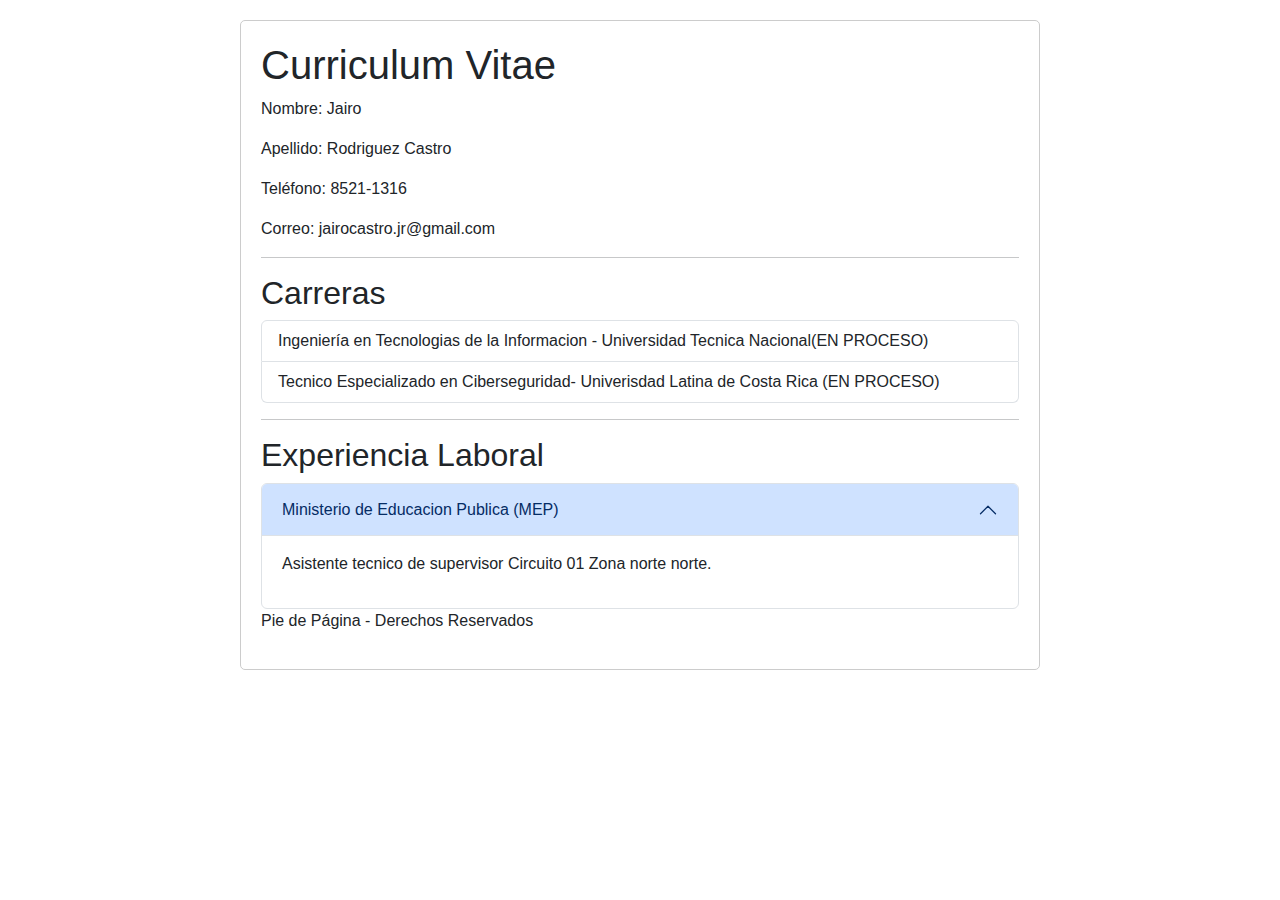
<file: Workshop 1/index.html>
<!DOCTYPE html>
<html lang="es">

<head>
    <meta charset="UTF-8">
    <meta name="viewport" content="width=device-width, initial-scale=1.0">
    <title>Curriculum Vitae 2024</title>
    <link href="https://stackpath.bootstrapcdn.com/bootstrap/5.0.2/css/bootstrap.min.css" rel="stylesheet">
    <style>
        body {
            font-family: Arial, sans-serif;
            margin: 0;
            padding: 0;
        }

        .container {
            max-width: 800px;
            margin: 20px auto;
            padding: 20px;
            border: 1px solid #ccc;
            border-radius: 5px;
        }
    </style>
</head>

<body>
    <div class="container">
        <header>
            <h1>Curriculum Vitae</h1>
            <p>Nombre: Jairo </p>
            <p>Apellido: Rodriguez Castro</p>
            <p>Teléfono: 8521-1316</p>
            <p>Correo: jairocastro.jr@gmail.com</p>
        </header>
        <hr>
        <main>
            <section>
                <h2>Carreras</h2>
                <ul class="list-group">
                    <li class="list-group-item">Ingeniería en Tecnologias de la Informacion - Universidad Tecnica
                        Nacional(EN
                        PROCESO)</li>
                    <li class="list-group-item">Tecnico Especializado en Ciberseguridad- Univerisdad Latina de Costa
                        Rica
                        (EN PROCESO)</li>
                </ul>
            </section>
            <hr>
            <section>
                <h2>Experiencia Laboral</h2>
                <div class="accordion" id="experienceAccordion">
                    <div class="accordion-item">
                        <h2 class="accordion-header" id="headingOne">
                            <button class="accordion-button" type="button" data-bs-toggle="collapse"
                                data-bs-target="#collapseOne" aria-expanded="true" aria-controls="collapseOne">
                                Ministerio de Educacion Publica (MEP)
                            </button>
                        </h2>
                        <div id="collapseOne" class="accordion-collapse collapse show" aria-labelledby="headingOne"
                            data-bs-parent="#experienceAccordion">
                            <div class="accordion-body">
                                <p>Asistente tecnico de supervisor Circuito 01 Zona norte norte.</p>
                            </div>
                        </div>
                    </div>
                </div>
            </section>
        </main>
        <footer>
            <p>Pie de Página - Derechos Reservados</p>
        </footer>
    </div>
    <script src="https://cdnjs.cloudflare.com/ajax/libs/jquery/3.6.0/jquery.min.js"></script>
    <script src="https://stackpath.bootstrapcdn.com/bootstrap/5.0.2/js/bootstrap.bundle.min.js"></script>
</body>

</html>
</file>
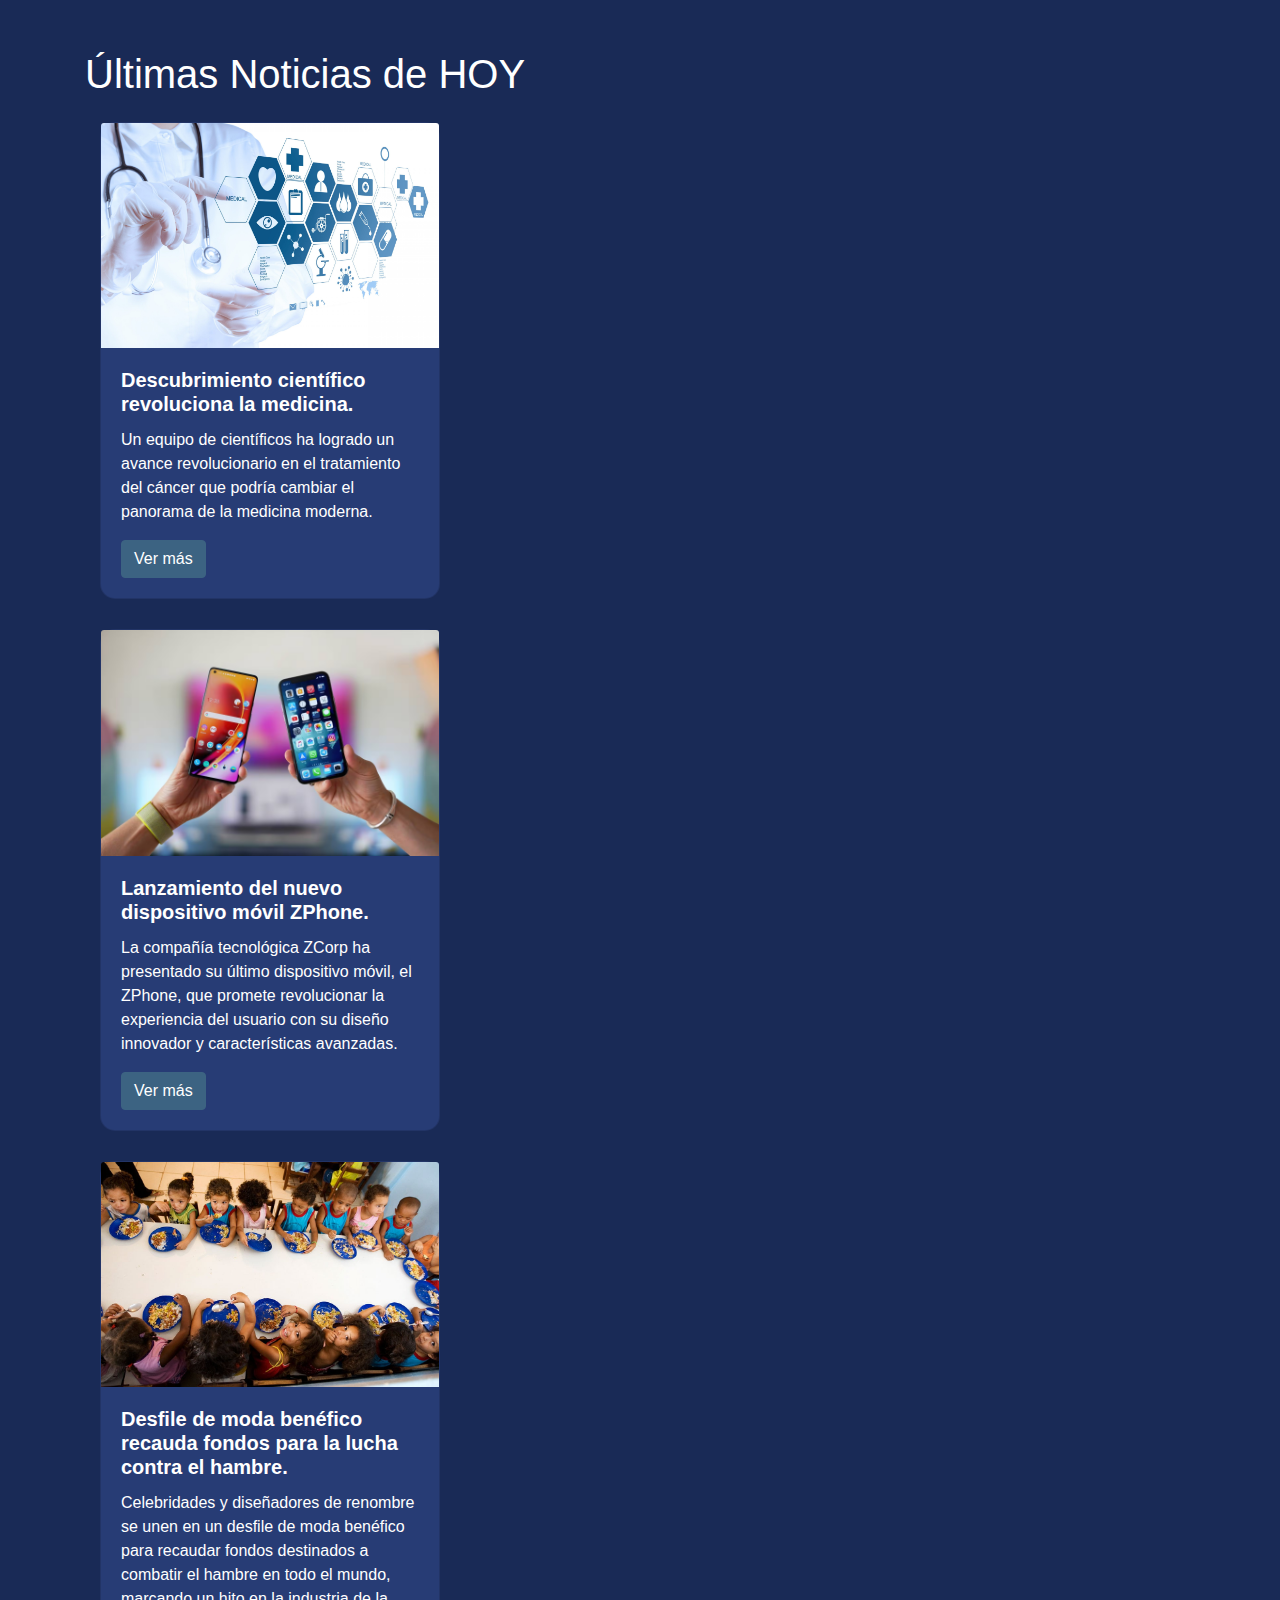
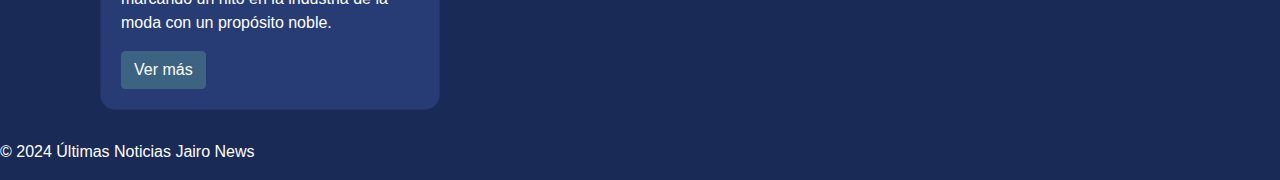
<file: Workshop 2/index.html>
<!DOCTYPE html>
<html lang="es">
  <head>
    <meta charset="UTF-8" />
    <meta name="viewport" content="width=device-width, initial-scale=1.0" />
    <title>Jairo New's</title>
    <link
      href="https://stackpath.bootstrapcdn.com/bootstrap/4.5.2/css/bootstrap.min.css"
      rel="stylesheet"
    />
    <link rel="stylesheet" href="styles.css" />
  </head>

  <body>
    <div class="container">
      <h1 class="mt-5">Últimas Noticias de HOY</h1>
      <div class="r ow mt-4">
        <div class="col-md-4">
          <div class="card">
            <img
              src="medicina.jpg"
              class="card-img-top"
              alt="Imagen Noticia 1"
            />
            <div class="card-body">
              <h5 class="card-title">
                Descubrimiento científico revoluciona la medicina.
              </h5>
              <p class="card-text">
                Un equipo de científicos ha logrado un avance revolucionario en
                el tratamiento del cáncer que podría cambiar el panorama de la
                medicina moderna.
              </p>
              <a href="noticia1.html" class="btn btn-primary">Ver más</a>
            </div>
          </div>
        </div>
        <div class="col-md-4">
          <div class="card">
            <img
              src="celular.jpg"
              class="card-img-top"
              alt="Imagen Noticia 2"
            />
            <div class="card-body">
              <h5 class="card-title">
                Lanzamiento del nuevo dispositivo móvil ZPhone.
              </h5>
              <p class="card-text">
                La compañía tecnológica ZCorp ha presentado su último
                dispositivo móvil, el ZPhone, que promete revolucionar la
                experiencia del usuario con su diseño innovador y
                características avanzadas.
              </p>
              <a href="noticia2.html" class="btn btn-primary">Ver más</a>
            </div>
          </div>
        </div>
        <div class="col-md-4">
          <div class="card">
            <img src="hambre.jpg" class="card-img-top" alt="Imagen Noticia 3" />
            <div class="card-body">
              <h5 class="card-title">
                Desfile de moda benéfico recauda fondos para la lucha contra el
                hambre.
              </h5>
              <p class="card-text">
                Celebridades y diseñadores de renombre se unen en un desfile de
                moda benéfico para recaudar fondos destinados a combatir el
                hambre en todo el mundo, marcando un hito en la industria de la
                moda con un propósito noble.
              </p>
              <a href="noticia3.html" class="btn btn-primary">Ver más</a>
            </div>
          </div>
        </div>
      </div>
    </div>

    <script src="https://code.jquery.com/jquery-3.5.1.slim.min.js"></script>
    <script src="https://cdn.jsdelivr.net/npm/@popperjs/core@2.5.4/dist/umd/popper.min.js"></script>
    <script src="https://stackpath.bootstrapcdn.com/bootstrap/4.5.2/js/bootstrap.min.js"></script>
    <script src="script.js"></script>
    <footer>
      <p>© 2024 Últimas Noticias Jairo News</p>
    </footer>
  </body>
</html>
</file>
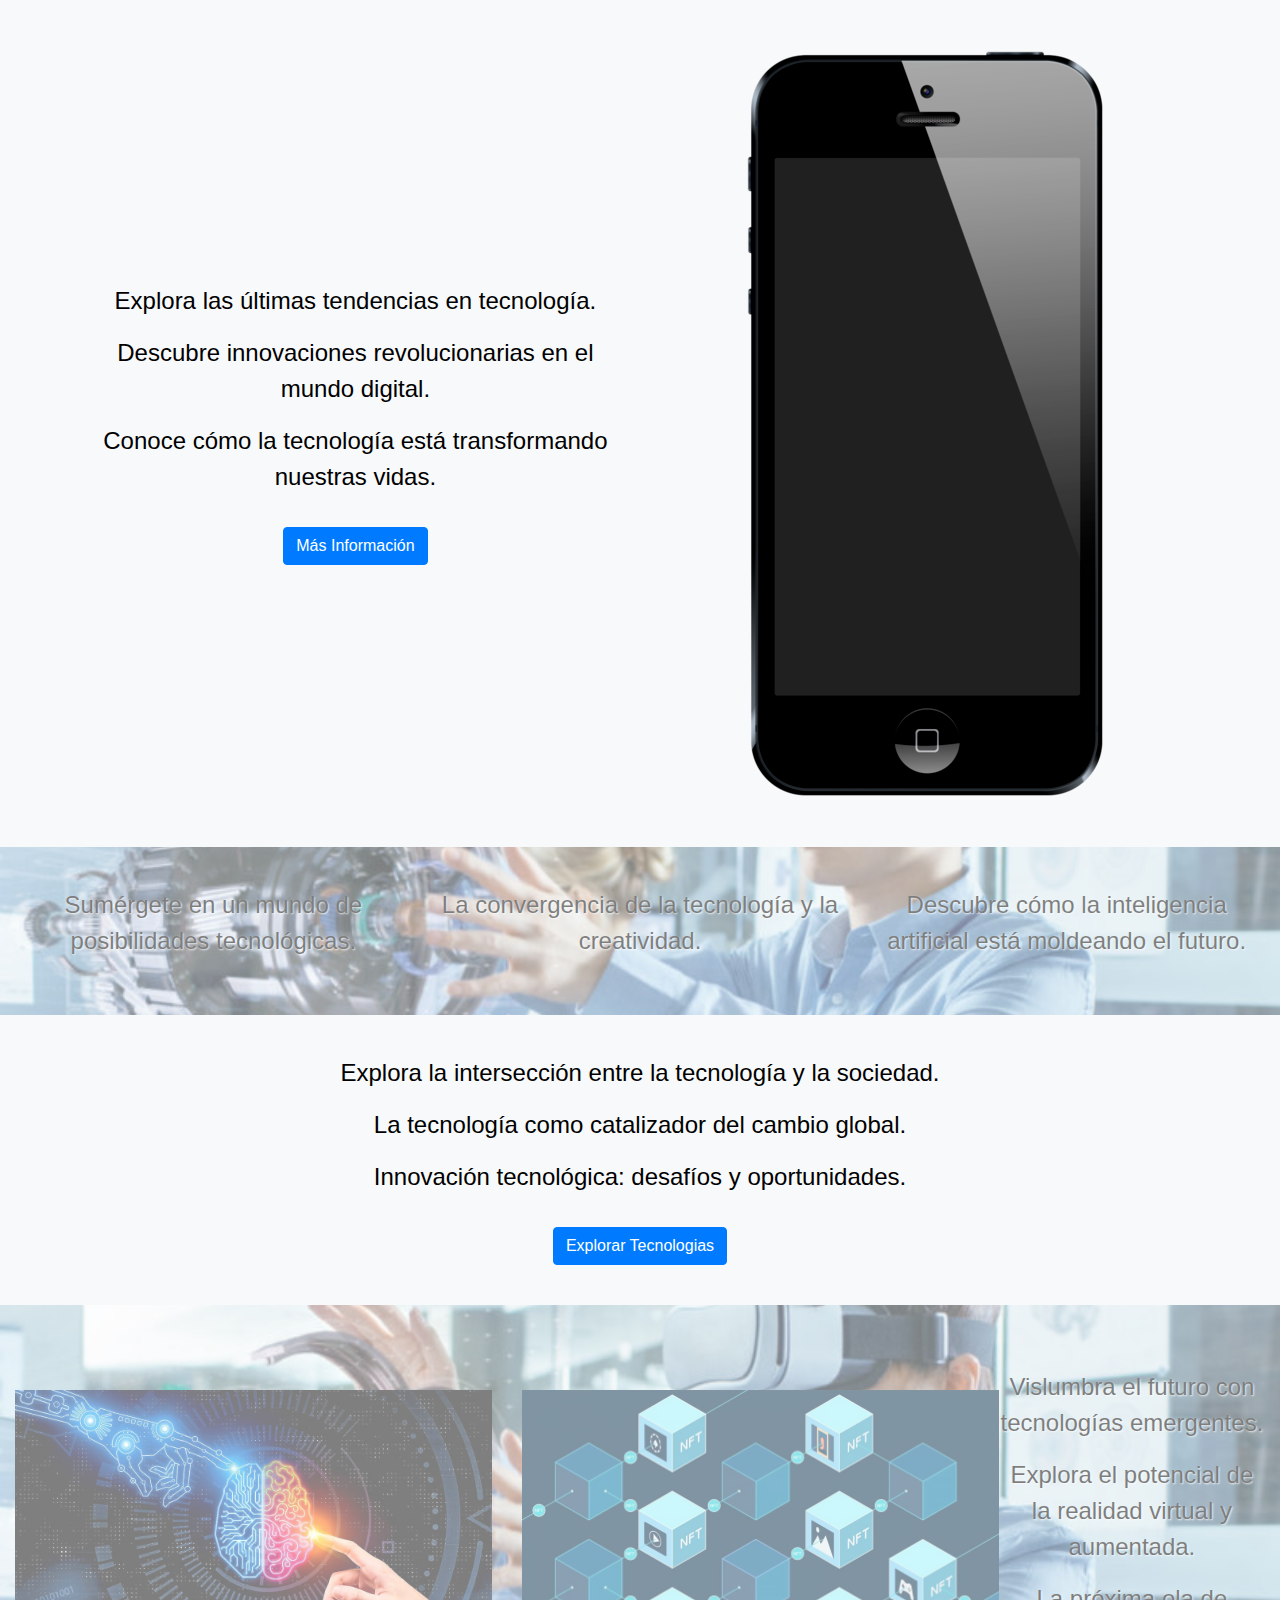
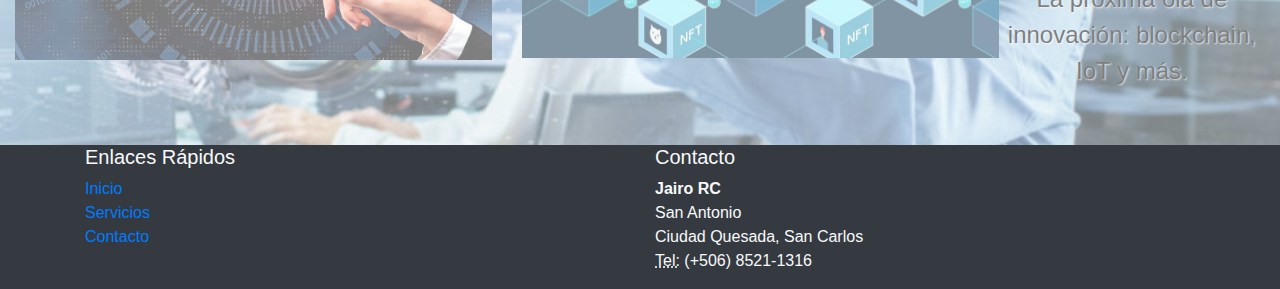
<file: Workshop 3/index.html>
<!DOCTYPE html>
<html lang="en">
  <head>
    <meta charset="UTF-8" />
    <meta name="viewport" content="width=device-width, initial-scale=1.0" />
    <title>Noticias</title>
    <link rel="stylesheet" href="styles.css" />
    <link
      rel="stylesheet"
      href="https://maxcdn.bootstrapcdn.com/bootstrap/4.5.2/css/bootstrap.min.css"
    />
  </head>
  <body>
    <div class="container-fluid bg-light section">
      <div class="row align-items-center">
        <div class="col-md-6">
          <div class="content">
            <p>Explora las últimas tendencias en tecnología.</p>
            <p>Descubre innovaciones revolucionarias en el mundo digital.</p>
            <p>Conoce cómo la tecnología está transformando nuestras vidas.</p>
            <button type="button" class="btn btn-primary mt-3">
              Más Información
            </button>
          </div>
        </div>
        <div class="col-md-6 text-center">
          <img src="iphone.png" alt="Imagen" class="img-fluid custom-img" />
        </div>
      </div>
    </div>

    <div class="container-fluid bg-lightgreen section background-image">
      <div class="content">
        <div class="row justify-content-center">
          <div class="col-md-4 text-center">
            <p>Sumérgete en un mundo de posibilidades tecnológicas.</p>
          </div>
          <div class="col-md-4 text-center">
            <p>La convergencia de la tecnología y la creatividad.</p>
          </div>
          <div class="col-md-4 text-center">
            <p>
              Descubre cómo la inteligencia artificial está moldeando el futuro.
            </p>
          </div>
        </div>
      </div>
    </div>

    <div class="container-fluid bg-light section">
      <div class="content">
        <p>Explora la intersección entre la tecnología y la sociedad.</p>
        <p>La tecnología como catalizador del cambio global.</p>
        <p>Innovación tecnológica: desafíos y oportunidades.</p>
        <button type="button" class="btn btn-primary mt-3">
          Explorar Tecnologias
        </button>
      </div>
    </div>

    <div class="container-fluid bg-lightgreen section background-image">
      <div class="row justify-content-center">
        <div class="col-md-6 text-center">
          <img src="Tecnologias.jpeg" alt="Imagen 1" class="img-fluid" />
        </div>
        <div class="col-md-6 text-center">
          <img src="blockchain.jpg" alt="Imagen 2" class="img-fluid" />
        </div>
      </div>
      <div class="content mt-4 text-center">
        <p>Vislumbra el futuro con tecnologías emergentes.</p>
        <p>Explora el potencial de la realidad virtual y aumentada.</p>
        <p>La próxima ola de innovación: blockchain, IoT y más.</p>
      </div>
    </div>
    <footer class="footer bg-dark text-light">
      <div class="container">
        <div class="row">
          <div class="col-md-6">
            <h5>Enlaces Rápidos</h5>
            <ul class="list-unstyled">
              <li><a href="#">Inicio</a></li>
              <li><a href="#">Servicios</a></li>
              <li><a href="#">Contacto</a></li>
            </ul>
          </div>
          <div class="col-md-6">
            <h5>Contacto</h5>
            <address>
              <strong>Jairo RC</strong><br />
              San Antonio<br />
              Ciudad Quesada, San Carlos<br />
              <abbr title="Teléfono">Tel:</abbr> (+506) 8521-1316
            </address>
          </div>
        </div>
      </div>
    </footer>
    <script src="https://ajax.googleapis.com/ajax/libs/jquery/3.5.1/jquery.min.js"></script>
    <script src="https://cdnjs.cloudflare.com/ajax/libs/popper.js/1.16.0/umd/popper.min.js"></script>
    <script src="https://maxcdn.bootstrapcdn.com/bootstrap/4.5.2/js/bootstrap.min.js"></script>
  </body>
</html>
</file>
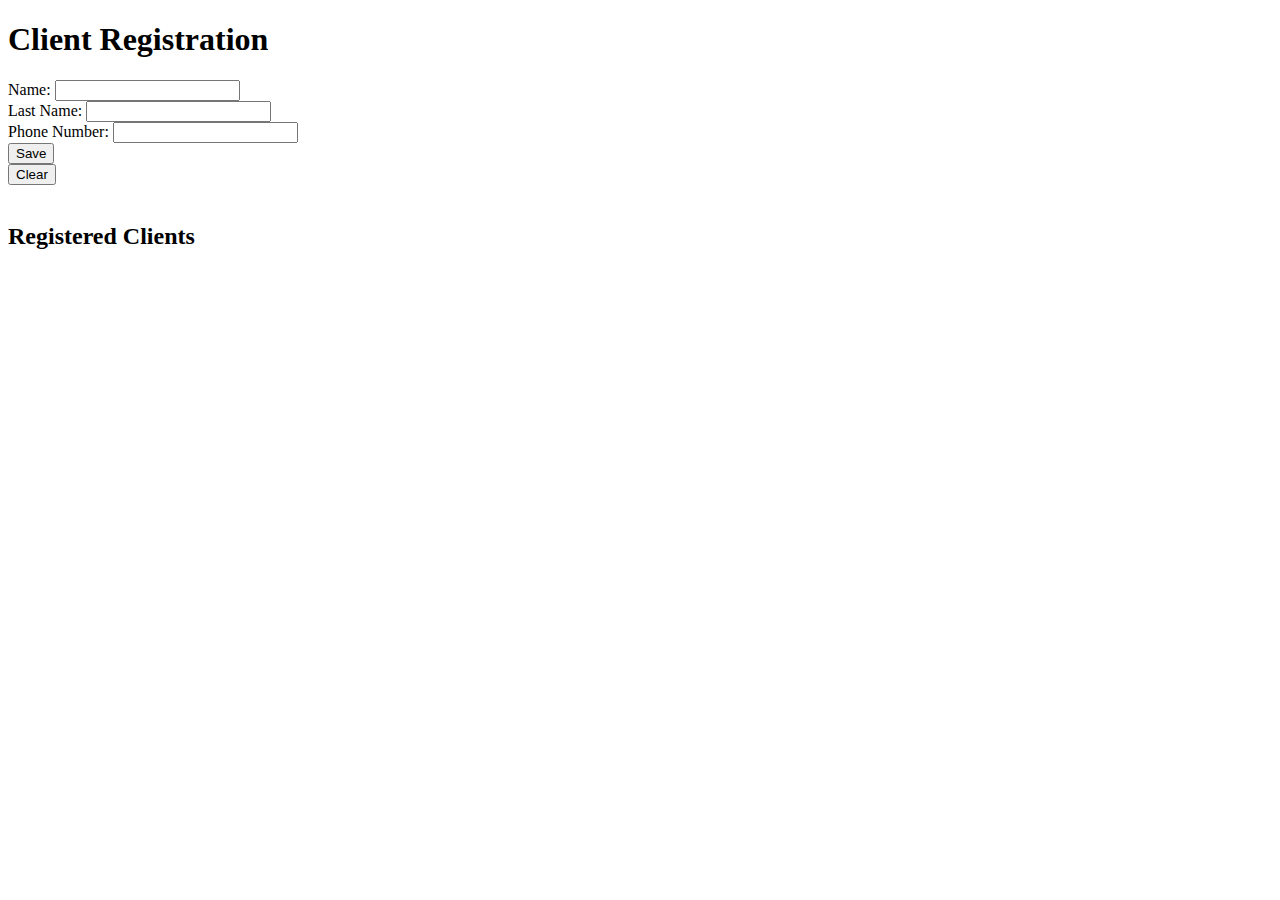
<file: Workshop 4/index.html>
<!DOCTYPE html>
<html lang="en">
  <head>
    <meta charset="UTF-8" />
    <meta name="viewport" content="width=device-width, initial-scale=1.0" />
    <title>Client Registration JairoRC</title>
    <link
      href="https://cdn.jsdelivr.net/npm/bootstrap@5.2.3/dist/css/bootstrap.min.css"
      rel="stylesheet"
      integrity="sha384-rbsA2VBKQhggwzxH7pPCaAqO46MgnOM80zW1RWuH61DGLwZJEdK2Kadq2F9CUG65"
      crossorigin="anonymous"
    />
  </head>
  <body>
    <div class="container mt-3">
      <h1>Client Registration</h1>
      <form id="formulario" class="row">
        <div class="col-md-6 mb-3">
          <label for="nombre" class="form-label">Name:</label>
          <input
            type="text"
            id="nombre"
            name="nombre"
            class="form-control"
            required
          />
        </div>
        <div class="col-md-6 mb-3">
          <label for="apellido" class="form-label">Last Name:</label>
          <input
            type="text"
            id="apellido"
            name="apellido"
            class="form-control"
            required
          />
        </div>
        <div class="col-md-12 mb-3">
          <label for="telefono" class="form-label">Phone Number:</label>
          <input
            type="tel"
            id="telefono"
            name="telefono"
            class="form-control"
            required
          />
        </div>
        <div class="col-md-6">
          <button
            type="button"
            onclick="guardarCliente()"
            class="btn btn-primary"
          >
            Save
          </button>
        </div>
        <div class="col-md-6">
          <button
            type="button"
            onclick="limpiarFormulario()"
            class="btn btn-secondary"
          >
            Clear
          </button>
        </div>
      </form>
      <br />
      <h2>Registered Clients</h2>
      <ul id="lista-clientes"></ul>
    </div>
    <script
      src="https://cdn.jsdelivr.net/npm/bootstrap@5.2.3/dist/js/bootstrap.bundle.min.js"
      integrity="sha384-kenU1KFOnpDpii0CWuOZon7VWgXhCq+8MKijAAWUgmzcjQSpRY7jgjKCvfuutkWJ"
      crossorigin="anonymous"
    ></script>
    <script src="script.js"></script>
  </body>
</html>
</file>
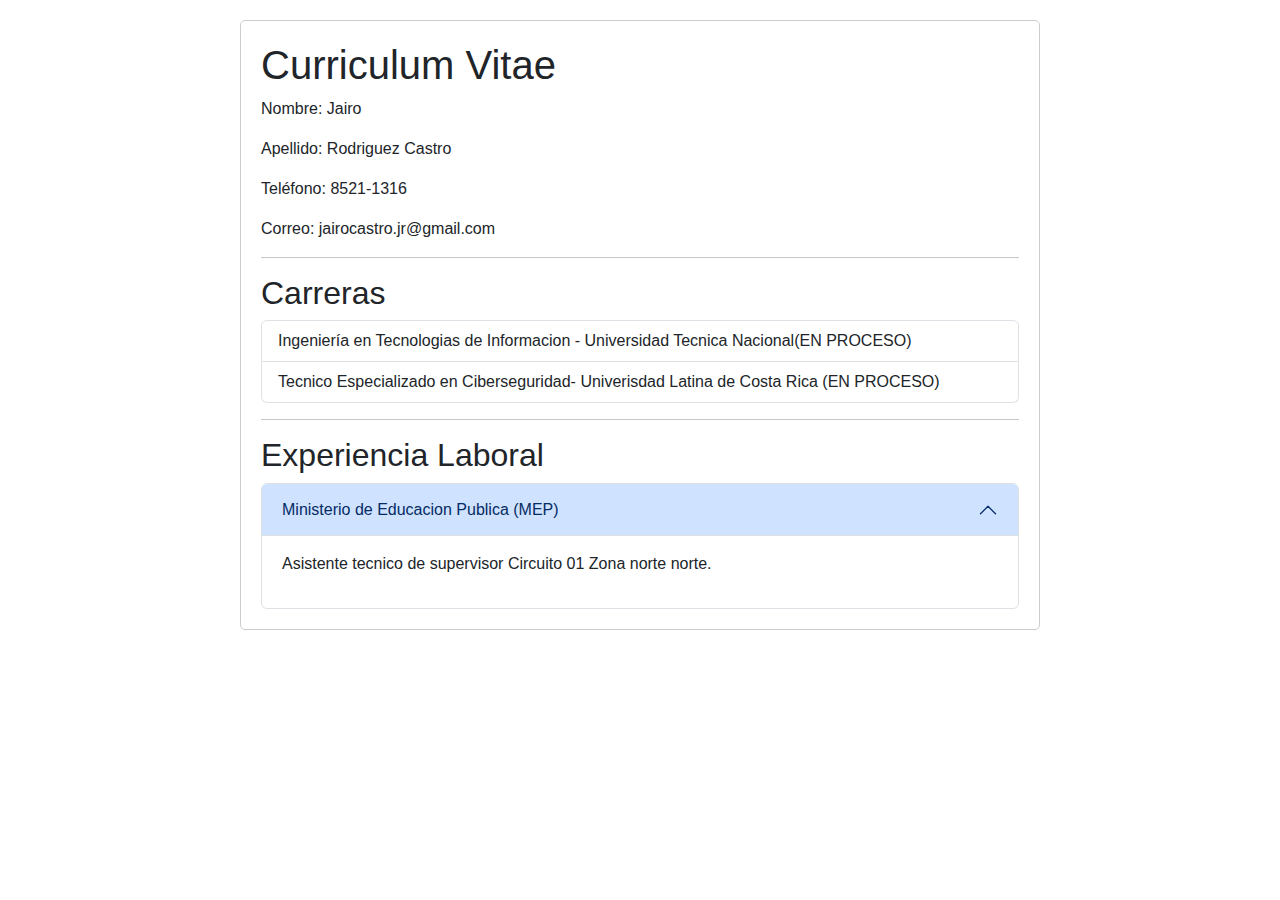
<file: Workshop 1/bootstrap-4.0.0-dist/instalar-bp-ac/index.html>
<!DOCTYPE html>
<html lang="es">
<head>
    <meta charset="UTF-8">
    <meta name="viewport" content="width=device-width, initial-scale=1.0">
    <title>Curriculum Vitae 2024</title>
    <link href="https://stackpath.bootstrapcdn.com/bootstrap/5.0.2/css/bootstrap.min.css" rel="stylesheet">
    <style>
        body {
            font-family: Arial, sans-serif;
            margin: 0;
            padding: 0;
        }
        .container {
            max-width: 800px;
            margin: 20px auto;
            padding: 20px;
            border: 1px solid #ccc;
            border-radius: 5px;
        }
    </style>
</head>
<body>
    <div class="container">
        <header>
            <h1>Curriculum Vitae</h1>
            <p>Nombre: Jairo </p>
            <p>Apellido: Rodriguez Castro</p>
            <p>Teléfono: 8521-1316</p>
            <p>Correo: jairocastro.jr@gmail.com</p>
        </header>
        <hr>
        <section>
            <h2>Carreras</h2>
            <ul class="list-group">
                <li class="list-group-item">Ingeniería en Tecnologias de Informacion - Universidad Tecnica Nacional(EN PROCESO)</li>
                <li class="list-group-item">Tecnico Especializado en Ciberseguridad- Univerisdad Latina de Costa Rica (EN PROCESO)</li>
            </ul>
        </section>
        <hr>
        <section>
            <h2>Experiencia Laboral</h2>
            <div class="accordion" id="experienceAccordion">
                <div class="accordion-item">
                    <h2 class="accordion-header" id="headingOne">
                        <button class="accordion-button" type="button" data-bs-toggle="collapse" data-bs-target="#collapseOne" aria-expanded="true" aria-controls="collapseOne">
                            Ministerio de Educacion Publica (MEP)
                        </button>
                    </h2>
                    <div id="collapseOne" class="accordion-collapse collapse show" aria-labelledby="headingOne" data-bs-parent="#experienceAccordion">
                        <div class="accordion-body">
                            <p>Asistente tecnico de supervisor Circuito 01 Zona norte norte.</p>
                        </div>
                    </div>
                </div>
            </div>
        </section>
    </div>
    <script src="https://cdnjs.cloudflare.com/ajax/libs/jquery/3.6.0/jquery.min.js"></script>
    <script src="https://stackpath.bootstrapcdn.com/bootstrap/5.0.2/js/bootstrap.bundle.min.js"></script>
</body>
</html>
</file>
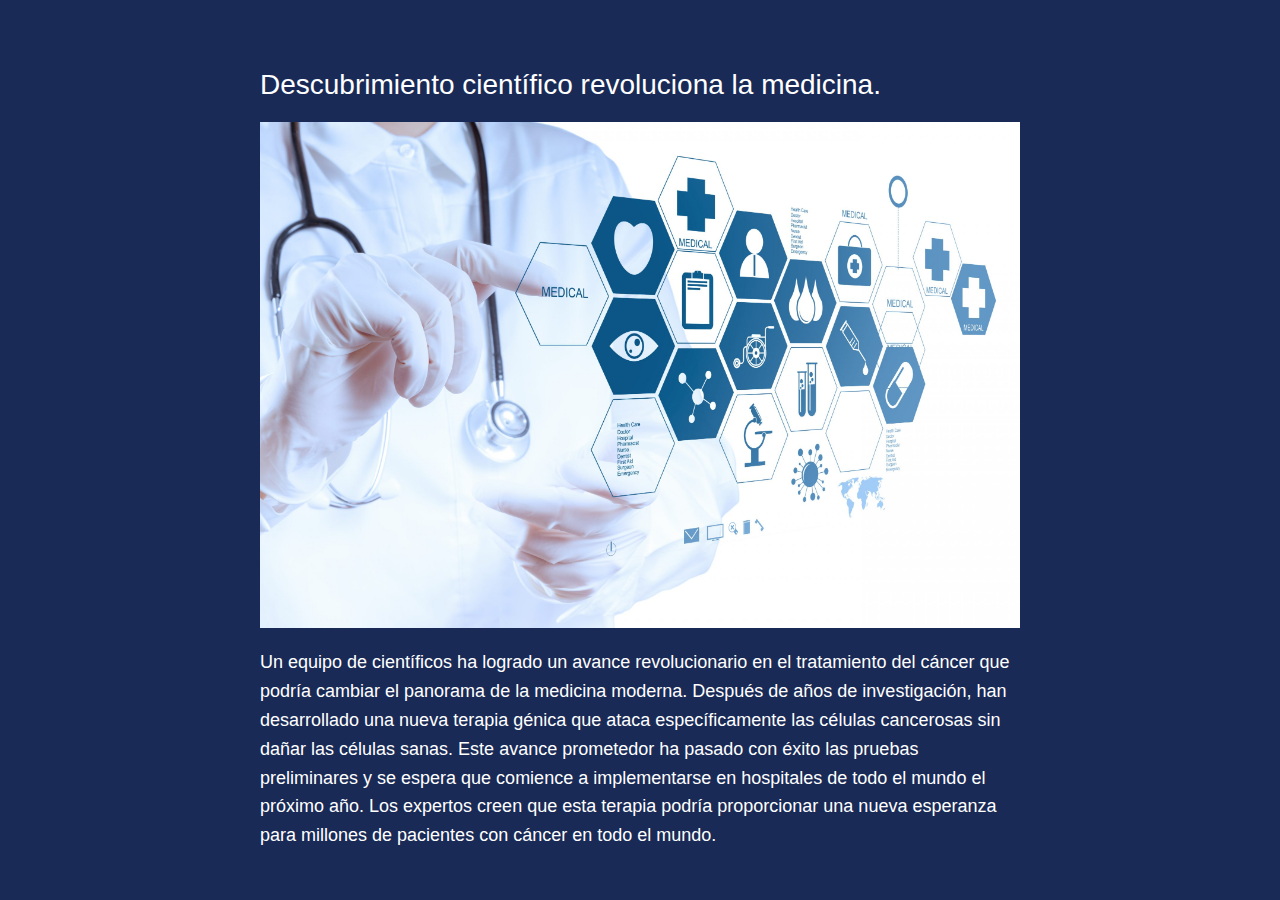
<file: Workshop 2/noticia1.html>
<!DOCTYPE html>
<html lang="es">

<head>
    <meta charset="UTF-8">
    <meta name="viewport" content="width=device-width, initial-scale=1.0">
    <title>ULTIMA HORA</title>
    <link href="https://stackpath.bootstrapcdn.com/bootstrap/4.5.2/css/bootstrap.min.css" rel="stylesheet">
    <link rel="stylesheet" href="stylesnew.css">
</head>

<body>
    <div class="container">
        <h1 class="mt-5">Descubrimiento científico revoluciona la medicina.</h1>
        <img src="medicina.jpg" class="img-fluid" alt="Imagen Noticia">
        <p>Un equipo de científicos ha logrado un avance revolucionario en el tratamiento del cáncer que podría cambiar
            el panorama de la medicina moderna. Después de años de investigación, han desarrollado una nueva terapia
            génica que ataca específicamente las células cancerosas sin dañar las células sanas. Este avance prometedor
            ha pasado con éxito las pruebas preliminares y se espera que comience a implementarse en hospitales de todo
            el mundo el próximo año. Los expertos creen que esta terapia podría proporcionar una nueva esperanza para
            millones de pacientes con cáncer en todo el mundo.</p>
    </div>

    <script src="https://code.jquery.com/jquery-3.5.1.slim.min.js"></script>
    <script src="https://cdn.jsdelivr.net/npm/@popperjs/core@2.5.4/dist/umd/popper.min.js"></script>
    <script src="https://stackpath.bootstrapcdn.com/bootstrap/4.5.2/js/bootstrap.min.js"></script>
</body>

</html>
</file>
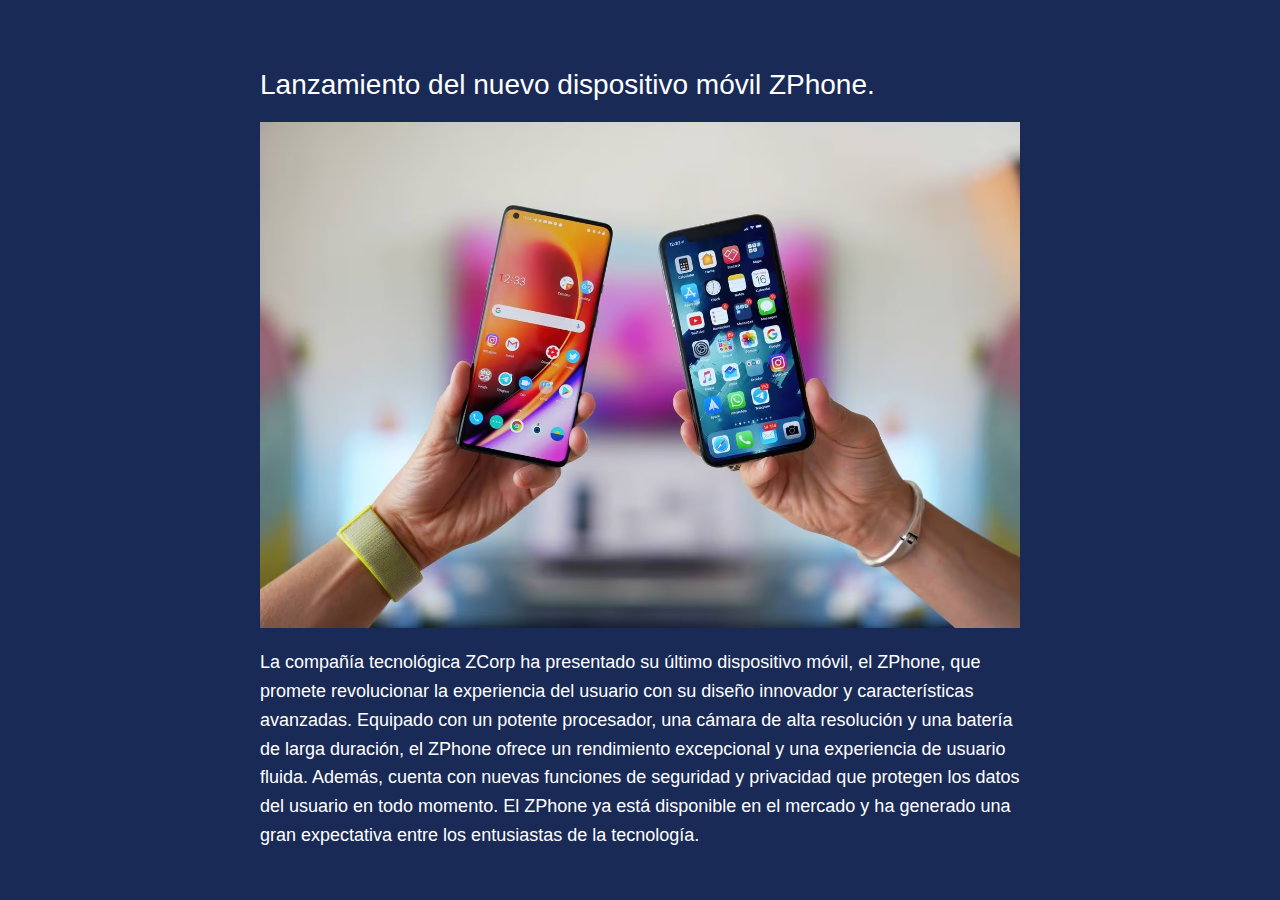
<file: Workshop 2/noticia2.html>
<!DOCTYPE html>
<html lang="es">

<head>
    <meta charset="UTF-8">
    <meta name="viewport" content="width=device-width, initial-scale=1.0">
    <title>ULTIMA HORA</title>
    <link href="https://stackpath.bootstrapcdn.com/bootstrap/4.5.2/css/bootstrap.min.css" rel="stylesheet">
    <link rel="stylesheet" href="stylesnew.css">
</head>

<body>
    <div class="container">
        <h1 class="mt-5">Lanzamiento del nuevo dispositivo móvil ZPhone.</h1>
        <img src="celular.jpg" class="img-fluid" alt="Imagen Noticia">
        <p>La compañía tecnológica ZCorp ha presentado su último dispositivo móvil, el ZPhone, que promete revolucionar
            la experiencia del usuario con su diseño innovador y características avanzadas. Equipado con un potente
            procesador, una cámara de alta resolución y una batería de larga duración, el ZPhone ofrece un rendimiento
            excepcional y una experiencia de usuario fluida. Además, cuenta con nuevas funciones de seguridad y
            privacidad que protegen los datos del usuario en todo momento. El ZPhone ya está disponible en el mercado y
            ha generado una gran expectativa entre los entusiastas de la tecnología.</p>
    </div>

    <script src="https://code.jquery.com/jquery-3.5.1.slim.min.js"></script>
    <script src="https://cdn.jsdelivr.net/npm/@popperjs/core@2.5.4/dist/umd/popper.min.js"></script>
    <script src="https://stackpath.bootstrapcdn.com/bootstrap/4.5.2/js/bootstrap.min.js"></script>
</body>

</html>
</file>
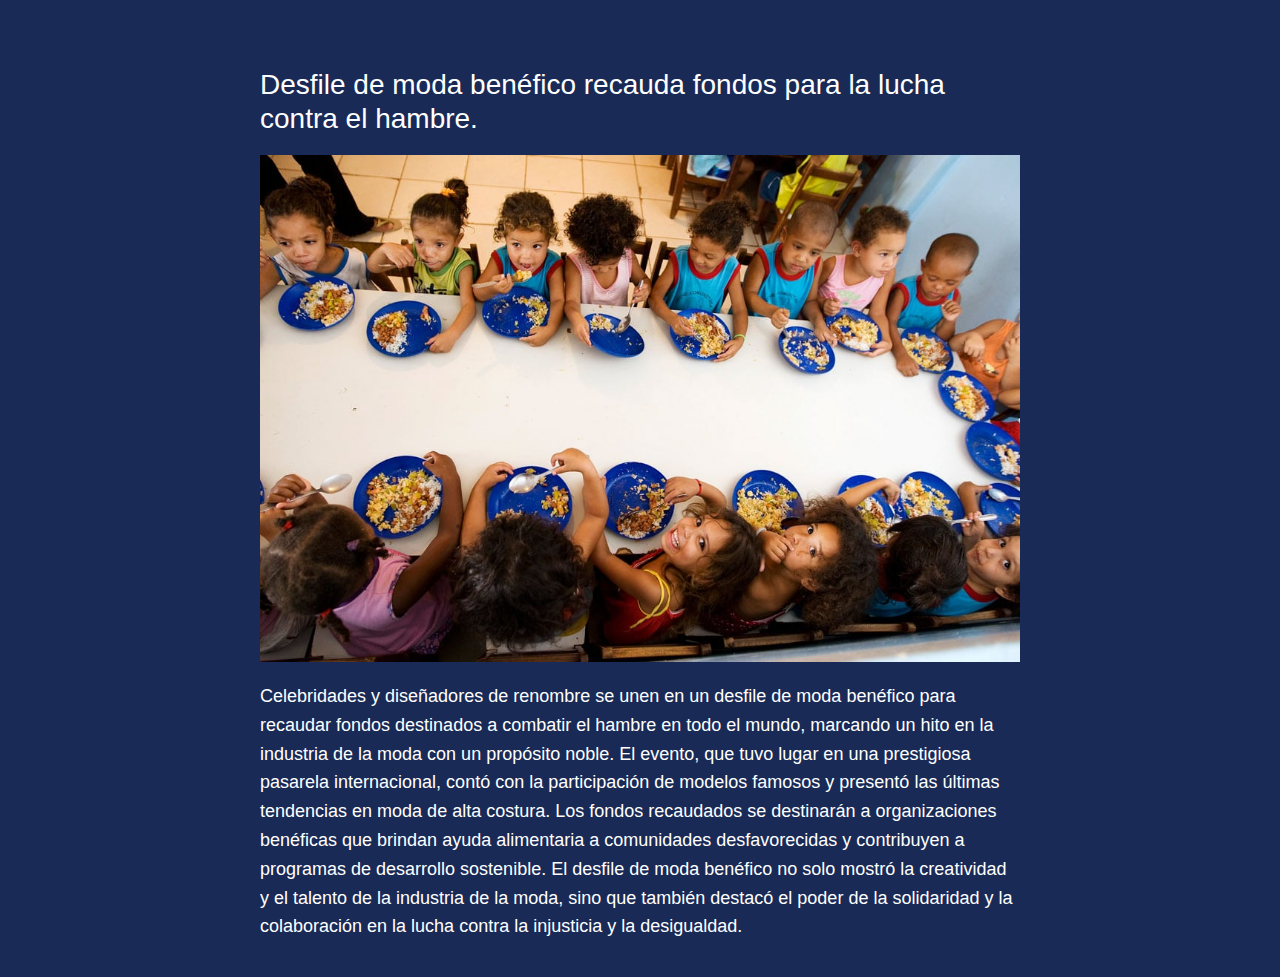
<file: Workshop 2/noticia3.html>
<!DOCTYPE html>
<html lang="es">

<head>
    <meta charset="UTF-8">
    <meta name="viewport" content="width=device-width, initial-scale=1.0">
    <title>ULTIMA HORA</title>
    <link href="https://stackpath.bootstrapcdn.com/bootstrap/4.5.2/css/bootstrap.min.css" rel="stylesheet">
    <link rel="stylesheet" href="stylesnew.css">
</head>

<body>
    <div class="container">
        <h1 class="mt-5">Desfile de moda benéfico recauda fondos para la lucha contra el hambre.</h1>
        <img src="hambre.jpg" class="img-fluid" alt="Imagen Noticia">
        <p>Celebridades y diseñadores de renombre se unen en un desfile de moda benéfico para recaudar fondos destinados
            a combatir el hambre en todo el mundo, marcando un hito en la industria de la moda con un propósito noble.
            El evento, que tuvo lugar en una prestigiosa pasarela internacional, contó con la participación de modelos
            famosos y presentó las últimas tendencias en moda de alta costura. Los fondos recaudados se destinarán a
            organizaciones benéficas que brindan ayuda alimentaria a comunidades desfavorecidas y contribuyen a
            programas de desarrollo sostenible. El desfile de moda benéfico no solo mostró la creatividad y el talento
            de la industria de la moda, sino que también destacó el poder de la solidaridad y la colaboración en la
            lucha contra la injusticia y la desigualdad.</p>
    </div>

    <script src="https://code.jquery.com/jquery-3.5.1.slim.min.js"></script>
    <script src="https://cdn.jsdelivr.net/npm/@popperjs/core@2.5.4/dist/umd/popper.min.js"></script>
    <script src="https://stackpath.bootstrapcdn.com/bootstrap/4.5.2/js/bootstrap.min.js"></script>
</body>

</html>
</file>
<file: Workshop 2/styles.css>
body {
  background-color: #192a56;
  color: #ffffff;
}

.container {
  margin-top: 50px;
}

.card {
  background-color: #273c75;
  color: #ffffff;
  margin-bottom: 30px;
  border-radius: 15px;
}

.expanded-card .card-img-top {
  max-height: 400px;
  object-fit: cover;
}

.card-img-top {
  transition: max-height 0.5s ease-in-out;
}

.card-title {
  font-weight: bold;
}

.btn-primary {
  background-color: #3c6382;
  border-color: #3c6382;
}

.btn-primary:hover {
  background-color: #1e3799;
  border-color: #1e3799;
}
</file>
<file: Workshop 3/styles.css>
.section {
  padding: 40px;
  text-align: center;
  display: flex;
  justify-content: center; 
  align-items: center; 
  max-width: 100%; 
}

.custom-img {
  max-width: 80%; 
  height: auto;
}
.bg-lightgreen {
  background-color: lightgreen;
}

.bg-lightgreen.background-image {
  background-image: url("tecnologia.jpg");
  background-size: cover;
  background-position: center;
  opacity: 0.5;
}
.section .content p {
  font-size: 24px;
  line-height: 1.5;
  color: black;
}
.bg-lightgreen.background-image .content p {
  text-shadow: 1px 1px 2px rgba(255, 255, 255, 0.8);
}

.background-image {
  background-size: cover;
  background-position: center;
  opacity: 0.5;
}

.container-fluid {
  padding-right: 15px;
  padding-left: 15px;
  margin-right: auto;
  margin-left: auto;
}

@media (max-width: 575.98px) {
  .container-fluid {
    max-width: 540px;
  }
}

@media (max-width: 767.98px) {
  .container-fluid {
    max-width: 720px;
  }
}

@media (max-width: 991.98px) {
  .container-fluid {
    max-width: 960px;
  }
}

@media (max-width: 1199.98px) {
  .container-fluid {
    max-width: 1140px;
  }
}
</file>
<file: Workshop 2/stylesnew.css>
body {
    background-color: #192a56; 
    color: #ffffff; 
}

.container {
    max-width: 800px;
    margin: 0 auto;
    padding: 20px;
}

h1 {
    font-size: 28px;
    margin-bottom: 20px;
}

p {
    font-size: 18px;
    line-height: 1.6;
}

img {
    max-width: 100%;
    height: auto;
    margin-bottom: 20px;
}
</file>
